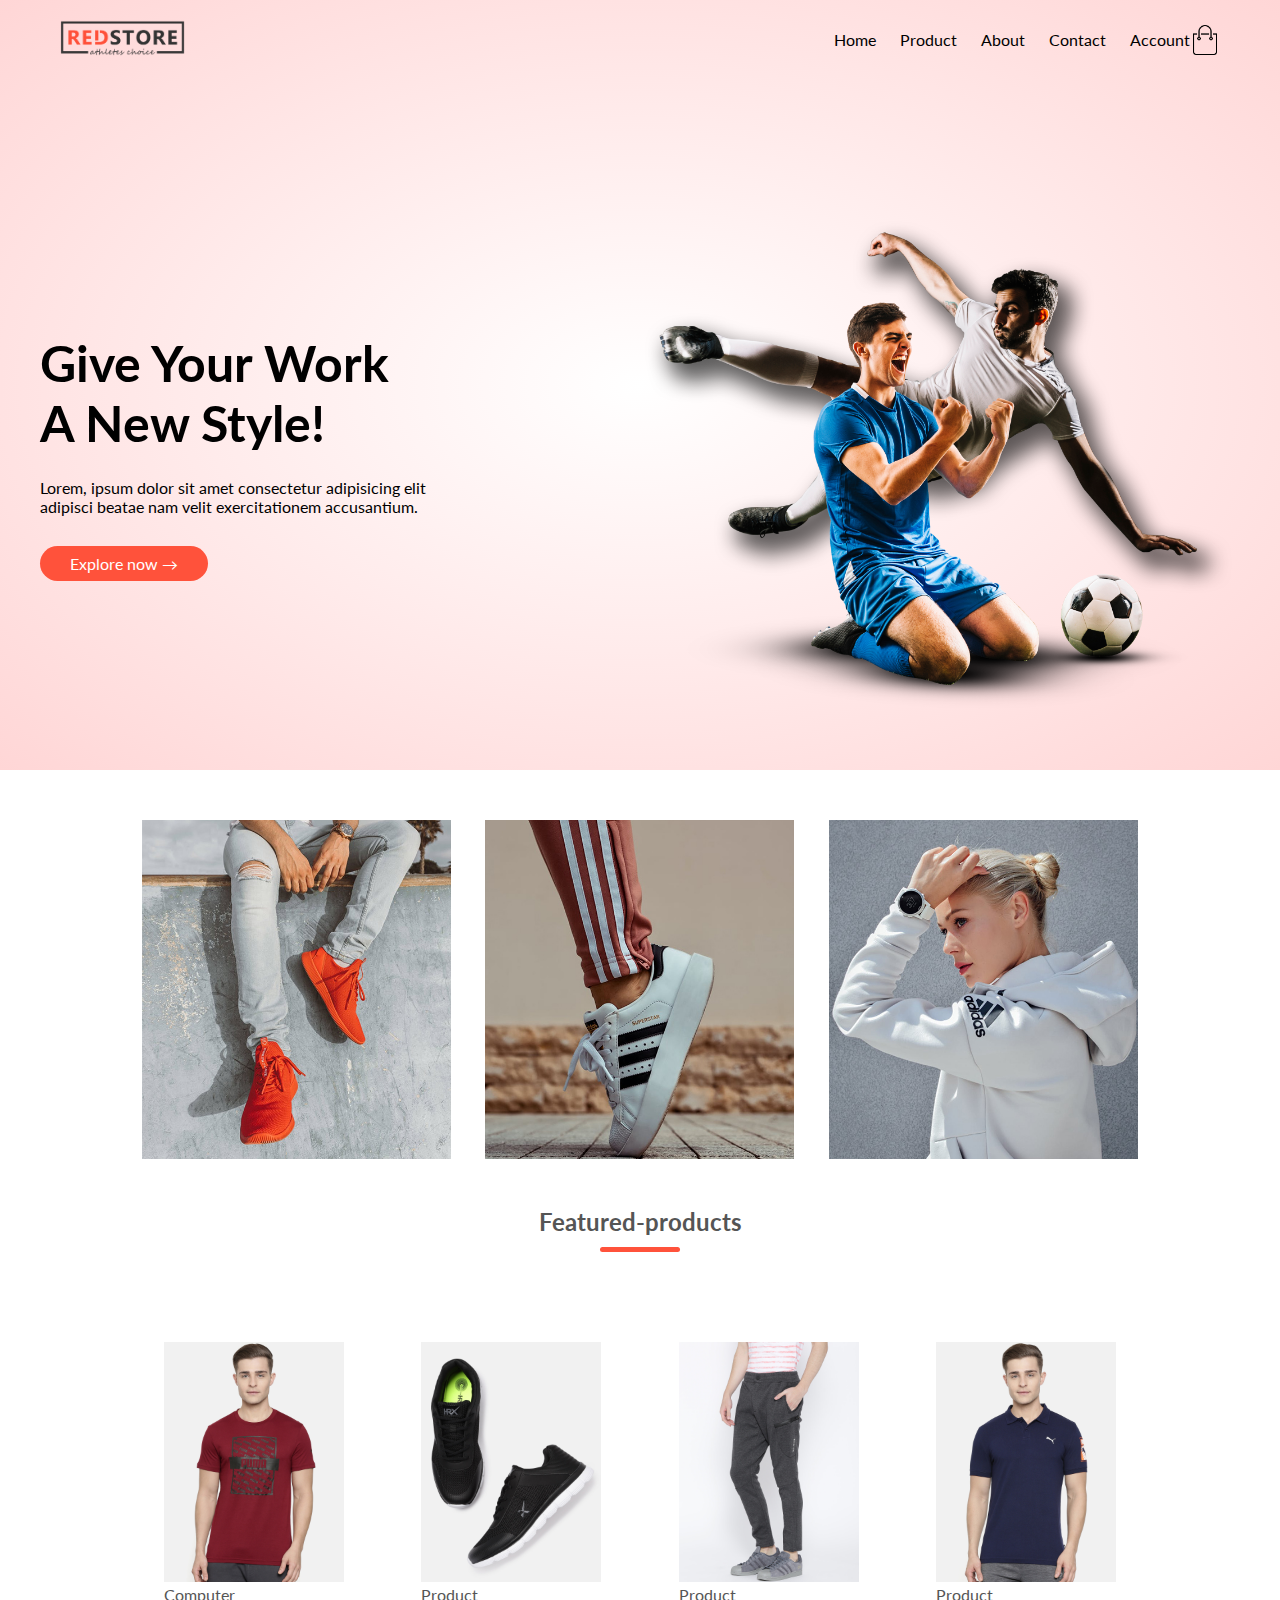
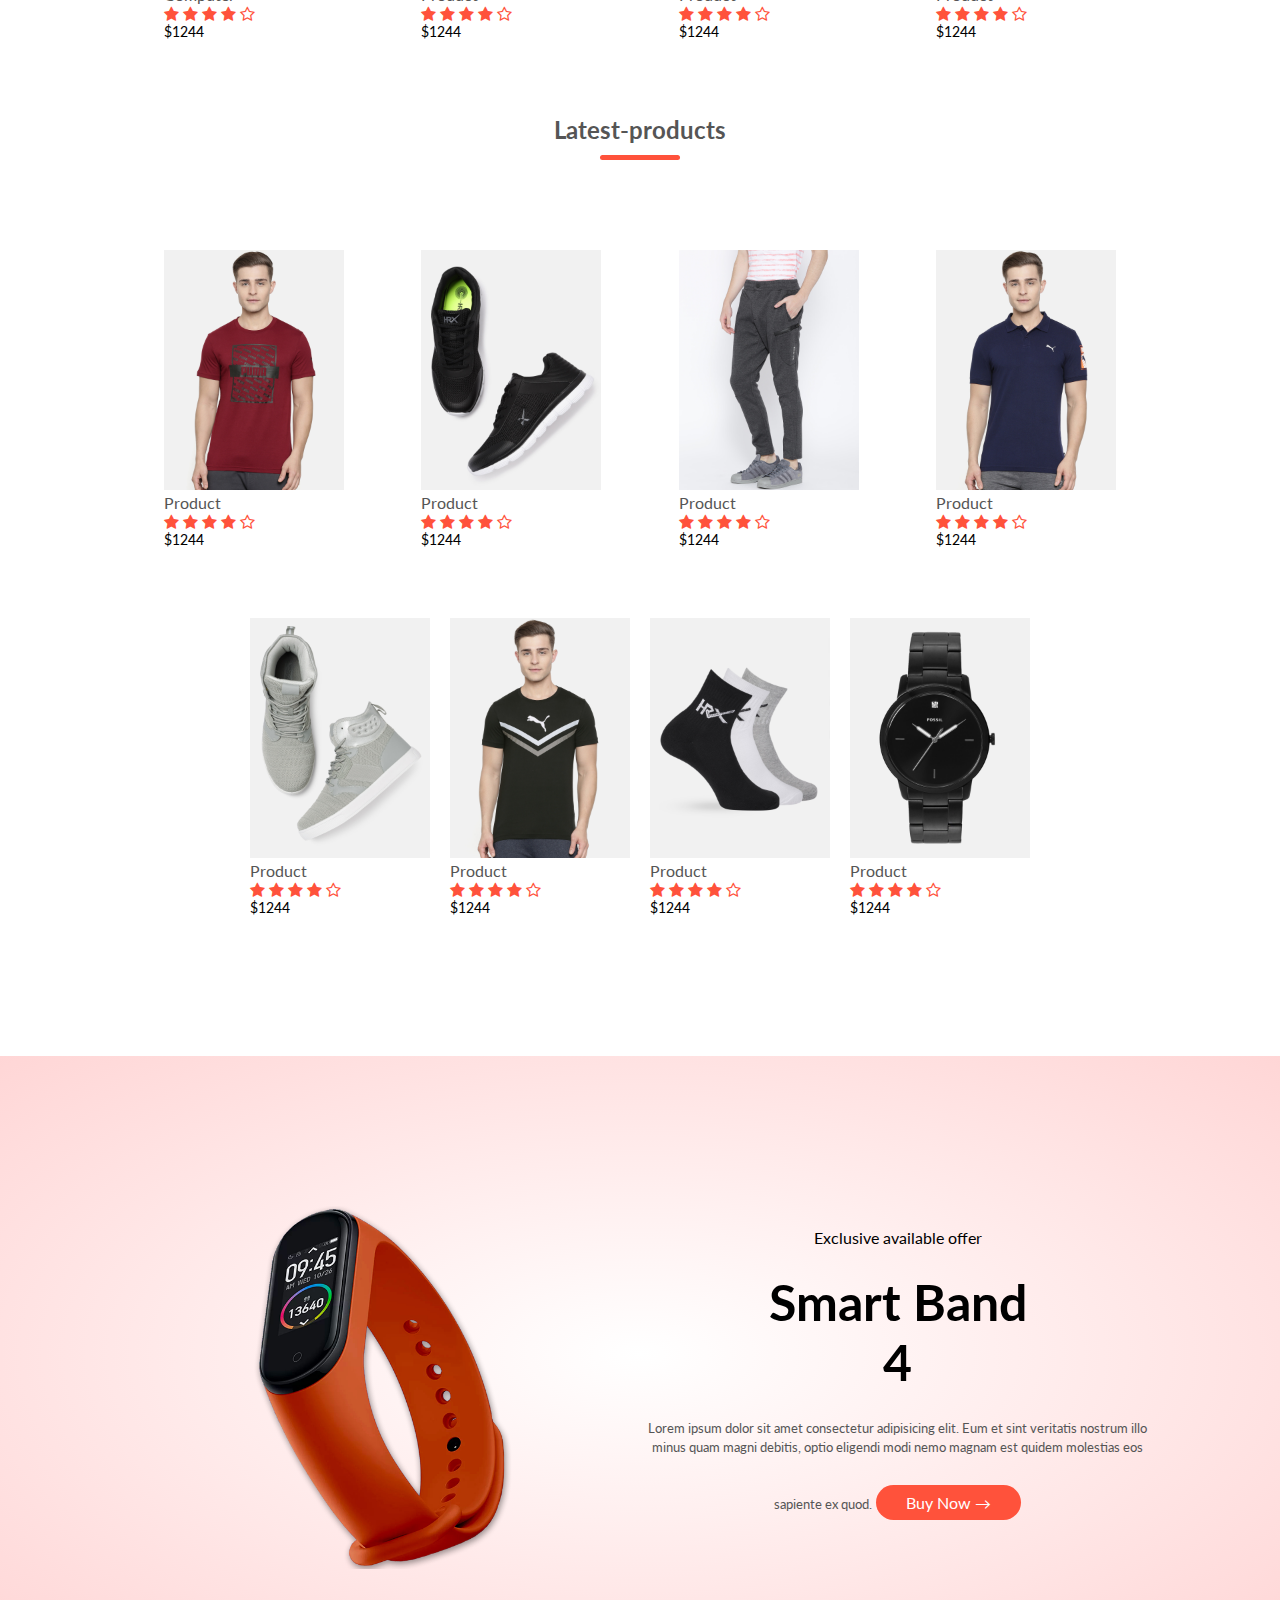
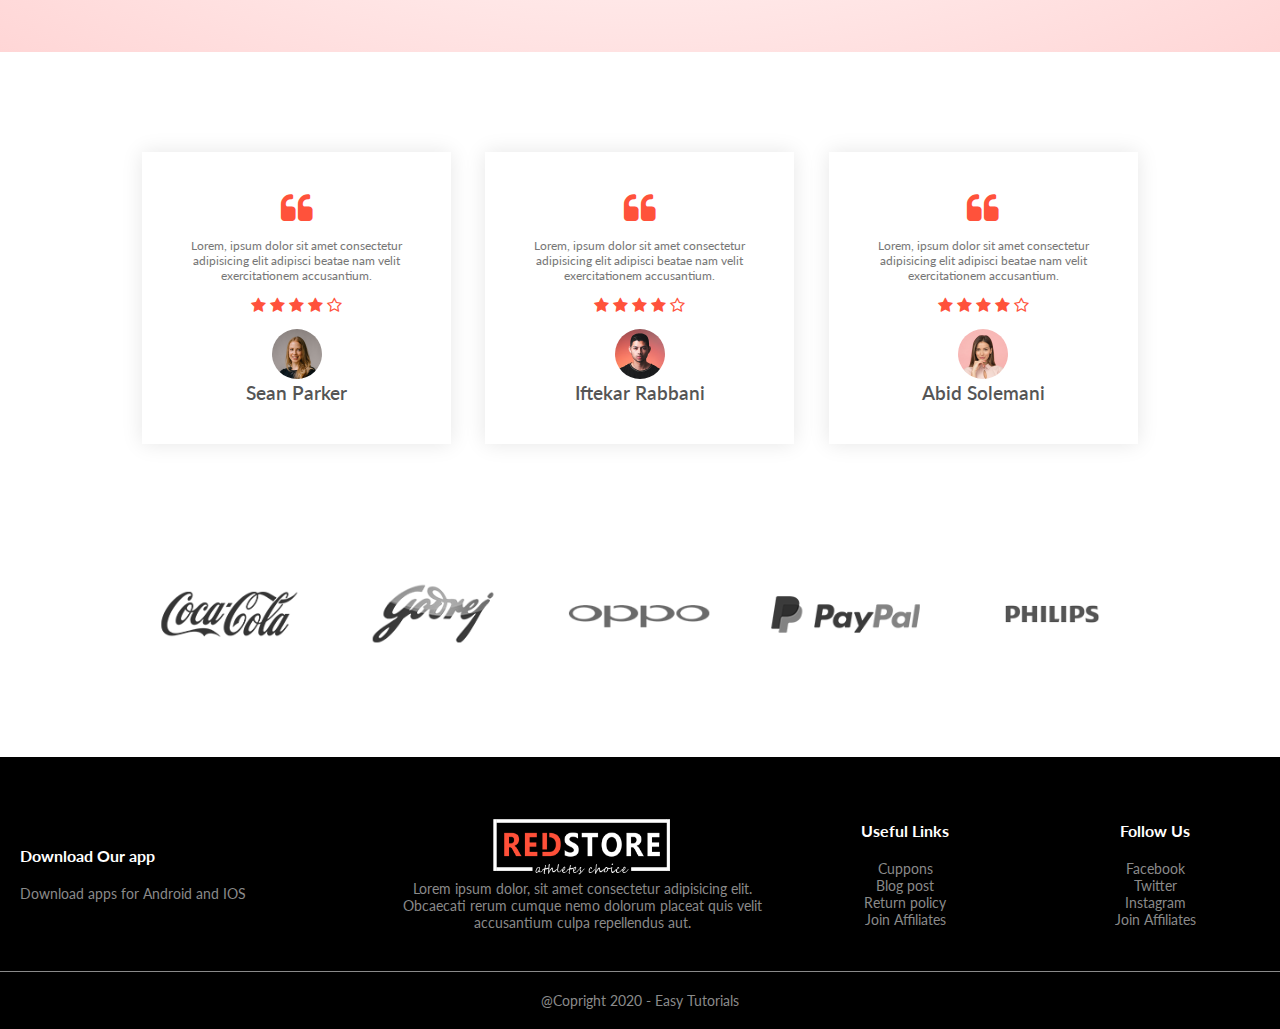
<file: E-store/index.html>
<!DOCTYPE html>
<html lang="en">
<head>
    <meta charset="UTF-8">
    <meta name="viewport" content="width-device-width, initial-scale=1.0">
    <title>RedStore | Ecommerce Website Design</title>
    <link rel="stylesheet" href="style.css">
    <link href="https://fonts.googleapis.com/css2?family=Lato:ital,wght@0,100;0,300;0,400;0,700;1,100;1,400;1,900&display=swap" rel="stylesheet">
    <link rel="stylesheet" href="https://stackpath.bootstrapcdn.com/font-awesome/4.7.0/css/font-awesome.min.css">

</head>
<body>
    <div class="header">
        <div class="containar">
        <div class="navbar">
            <div class="logo">
                <img src="images/logo.png" width="125px">
            </div>
            <nav>
                <ul id="menuItems">
                    <li><a href="index.html">Home</a></li>
                    <li><a href="products.html">Product</a></li>
                    <li><a href="product details.html">About</a></li>
                    <li><a href="cart.html">Contact</a></li>
                    <li><a href="account.html">Account</a></li>
                </ul>
            </nav>
            <img src="images/cart.png" width="30px" height="30px" alt="">
            <img src="images/menu.png" width="25px" height="25px" class="menu-icon" onclick="menutoggle()">
        </div>
        <div class="row">
            <div class="col-2">
                <h1>Give Your Work<br>A New Style!</h1>
                <p>Lorem, ipsum dolor sit amet consectetur adipisicing elit<br>adipisci beatae nam velit exercitationem accusantium.</p>
                <a href="" class="btn">Explore now &#8594;</a>
            </div>
            <div class="col-2">
                <img src="images/image1.png" alt="">
            </div>
        </div>
    </div>
</div>

   <!-----featured categories --------->
    <div class="categories">
        <div class="small-container">
            <div class="row">
                <div class="col-3">
                    <img src="images/category-1.jpg" alt="">
                </div>
                <div class="col-3">
                    <img src="images/category-2.jpg" alt="">
                </div>
                <div class="col-3">
                    <img src="images/category-3.jpg" alt="">
                </div>
            </div>
        </div>
        
    </div>

    <!-----featured products --------->
    <div class="small-container">
        <h2 class="title">Featured-products</h2>
        <div class="row">
            <div class="col-4">
                <img src="images/product-1.jpg" alt="">
                <h4>Computer</h4>
                <div class="rating">
                    <i class="fa fa-star" aria-hidden="true"></i>
                    <i class="fa fa-star" aria-hidden="true"></i>
                    <i class="fa fa-star" aria-hidden="true"></i>
                    <i class="fa fa-star" aria-hidden="true"></i>
                    <i class="fa fa-star-o" aria-hidden="true"></i>
                </div>
                <p>$1244</p>
            </div>
            <div class="col-4">
                <img src="images/product-2.jpg" alt="">
                <h4>Product</h4>
                <div class="rating">
                    <i class="fa fa-star" aria-hidden="true"></i>
                    <i class="fa fa-star" aria-hidden="true"></i>
                    <i class="fa fa-star" aria-hidden="true"></i>
                    <i class="fa fa-star" aria-hidden="true"></i>
                    <i class="fa fa-star-o" aria-hidden="true"></i>
                </div>
                <p>$1244</p>
            </div>
            <div class="col-4">
                <img src="images/product-3.jpg" alt="">
                <h4>Product</h4>
                <div class="rating">
                    <i class="fa fa-star" aria-hidden="true"></i>
                    <i class="fa fa-star" aria-hidden="true"></i>
                    <i class="fa fa-star" aria-hidden="true"></i>
                    <i class="fa fa-star" aria-hidden="true"></i>
                    <i class="fa fa-star-o" aria-hidden="true"></i>
                </div>
                <p>$1244</p>
            </div>
            <div class="col-4">
                <img src="images/product-4.jpg" alt="">
                <h4>Product</h4>
                <div class="rating">
                    <i class="fa fa-star" aria-hidden="true"></i>
                    <i class="fa fa-star" aria-hidden="true"></i>
                    <i class="fa fa-star" aria-hidden="true"></i>
                    <i class="fa fa-star" aria-hidden="true"></i>
                    <i class="fa fa-star-o" aria-hidden="true"></i>
                </div>
                <p>$1244</p>
            </div>
        </div>

        <h2 class="title">Latest-products</h2>
        <div class="row">
            <div class="col-4">
                <img src="images/product-1.jpg" alt="">
                <h4>Product</h4>
                <div class="rating">
                    <i class="fa fa-star" aria-hidden="true"></i>
                    <i class="fa fa-star" aria-hidden="true"></i>
                    <i class="fa fa-star" aria-hidden="true"></i>
                    <i class="fa fa-star" aria-hidden="true"></i>
                    <i class="fa fa-star-o" aria-hidden="true"></i>
                </div>
                <p>$1244</p>
            </div>
            <div class="col-4">
                <img src="images/product-2.jpg" alt="">
                <h4>Product</h4>
                <div class="rating">
                    <i class="fa fa-star" aria-hidden="true"></i>
                    <i class="fa fa-star" aria-hidden="true"></i>
                    <i class="fa fa-star" aria-hidden="true"></i>
                    <i class="fa fa-star" aria-hidden="true"></i>
                    <i class="fa fa-star-o" aria-hidden="true"></i>
                </div>
                <p>$1244</p>
            </div>
            <div class="col-4">
                <img src="images/product-3.jpg" alt="">
                <h4>Product</h4>
                <div class="rating">
                    <i class="fa fa-star" aria-hidden="true"></i>
                    <i class="fa fa-star" aria-hidden="true"></i>
                    <i class="fa fa-star" aria-hidden="true"></i>
                    <i class="fa fa-star" aria-hidden="true"></i>
                    <i class="fa fa-star-o" aria-hidden="true"></i>
                </div>
                <p>$1244</p>
            </div>
            <div class="col-4">
                <img src="images/product-4.jpg" alt="">
                <h4>Product</h4>
                <div class="rating">
                    <i class="fa fa-star" aria-hidden="true"></i>
                    <i class="fa fa-star" aria-hidden="true"></i>
                    <i class="fa fa-star" aria-hidden="true"></i>
                    <i class="fa fa-star" aria-hidden="true"></i>
                    <i class="fa fa-star-o" aria-hidden="true"></i>
                </div>
                <p>$1244</p>
            </div>
        <div class="row">
            <div class="col-4">
                <img src="images/product-5.jpg" alt="">
                <h4>Product</h4>
                <div class="rating">
                    <i class="fa fa-star" aria-hidden="true"></i>
                    <i class="fa fa-star" aria-hidden="true"></i>
                    <i class="fa fa-star" aria-hidden="true"></i>
                    <i class="fa fa-star" aria-hidden="true"></i>
                    <i class="fa fa-star-o" aria-hidden="true"></i>
                </div>
                <p>$1244</p>
            </div>
            <div class="col-4">
                <img src="images/product-6.jpg" alt="">
                <h4>Product</h4>
                <div class="rating">
                    <i class="fa fa-star" aria-hidden="true"></i>
                    <i class="fa fa-star" aria-hidden="true"></i>
                    <i class="fa fa-star" aria-hidden="true"></i>
                    <i class="fa fa-star" aria-hidden="true"></i>
                    <i class="fa fa-star-o" aria-hidden="true"></i>
                </div>
                <p>$1244</p>
            </div>
            <div class="col-4">
                <img src="images/product-7.jpg" alt="">
                <h4>Product</h4>
                <div class="rating">
                    <i class="fa fa-star" aria-hidden="true"></i>
                    <i class="fa fa-star" aria-hidden="true"></i>
                    <i class="fa fa-star" aria-hidden="true"></i>
                    <i class="fa fa-star" aria-hidden="true"></i>
                    <i class="fa fa-star-o" aria-hidden="true"></i>
                </div>
                <p>$1244</p>
            </div>
            <div class="col-4">
                <img src="images/product-8.jpg" alt="">
                <h4>Product</h4>
                <div class="rating">
                    <i class="fa fa-star" aria-hidden="true"></i>
                    <i class="fa fa-star" aria-hidden="true"></i>
                    <i class="fa fa-star" aria-hidden="true"></i>
                    <i class="fa fa-star" aria-hidden="true"></i>
                    <i class="fa fa-star-o" aria-hidden="true"></i>
                </div>
                <p>$1244</p>
            </div>
        </div>
        </div>
    </div>
        <!-----------0ffer ------->

        <div class="header">
        <div class="offer">
            <div class="small-container">
                <div class="row">
                    <div class="col-2">
                        <img src="images/exclusive.png" class="offer-img" alt="">
                    </div>
                    <div class="col-2">
                        <p>Exclusive available offer</p>
                        <h1>Smart Band <br>4</h1>
                        <small>Lorem ipsum dolor sit amet consectetur adipisicing elit. Eum et sint veritatis nostrum illo minus quam magni debitis, optio eligendi modi nemo magnam est quidem molestias eos sapiente ex quod.</small>
                        <a href="" class="btn">Buy Now &#8594;</a>
                    </div>

                </div>
            </div>
        </div>
    </div>
    </div>
    <!----------testimonial----------->
    <div class="testimonial">
        <div class="small-container">
            <div class="row">
                <div class="col-3">
                    <i class="fa fa-quote-left" aria-hidden="true"></i>
                    <p>Lorem, ipsum dolor sit amet consectetur adipisicing elit adipisci beatae nam velit exercitationem accusantium.</p>
                    <div class="rating">
                        <div>
                            <i class="fa fa-star" aria-hidden="true"></i>
                            <i class="fa fa-star" aria-hidden="true"></i>
                            <i class="fa fa-star" aria-hidden="true"></i>
                            <i class="fa fa-star" aria-hidden="true"></i>
                            <i class="fa fa-star-o" aria-hidden="true"></i>
                        </div>
                        <div>
                            <img src="images/user-1.png" alt="">
                        </div>
                        <h3>Sean Parker</h3>
                    </div>
                </div>
                <div class="col-3">
                    <i class="fa fa-quote-left" aria-hidden="true"></i>
                    <p>Lorem, ipsum dolor sit amet consectetur adipisicing elit adipisci beatae nam velit exercitationem accusantium.</p>
                    <div class="rating">
                        <div>
                            <i class="fa fa-star" aria-hidden="true"></i>
                            <i class="fa fa-star" aria-hidden="true"></i>
                            <i class="fa fa-star" aria-hidden="true"></i>
                            <i class="fa fa-star" aria-hidden="true"></i>
                            <i class="fa fa-star-o" aria-hidden="true"></i>
                        </div>
                        <div>
                            <img src="images/user-2.png" alt="">
                        </div>
                        <h3>Iftekar Rabbani</h3>
                    </div>
                </div>
                <div class="col-3">
                    <i class="fa fa-quote-left" aria-hidden="true"></i>
                    <p>Lorem, ipsum dolor sit amet consectetur adipisicing elit adipisci beatae nam velit exercitationem accusantium.</p>
                    <div class="rating">
                        <div>
                            <i class="fa fa-star" aria-hidden="true"></i>
                            <i class="fa fa-star" aria-hidden="true"></i>
                            <i class="fa fa-star" aria-hidden="true"></i>
                            <i class="fa fa-star" aria-hidden="true"></i>
                            <i class="fa fa-star-o" aria-hidden="true"></i>
                        </div>
                        <div>
                            <img src="images/user-3.png" alt="">
                        </div>
                        
                        <h3>Abid Solemani</h3>
                    </div>
                </div>
            </div>
        </div>
    </div>

</body>
</html>

    <!----------Brands----------->
<div class="brands">
    <div class="small-container">
        <div class="row">
            <div class="col-5">
                <img src="images/logo-coca-cola.png" alt="">
            </div>
            <div class="col-5">
                <img src="images/logo-godrej.png" alt="">
            </div>
            <div class="col-5">
                <img src="images/logo-oppo.png" alt="">
            </div>
            <div class="col-5">
                <img src="images/logo-paypal.png" alt="">
            </div>
            <div class="col-5">
                <img src="images/logo-philips.png" alt="">
            </div>
        </div>
    </div>
</div>


<!---------footer----------->
<div class="footer">
    <div class="container">
        <div class="row">
            <div class="footer-col-1">
                <h3>Download Our app</h3>
                <p>Download apps for Android and IOS</p>
            </div>
            <div class="footer-col-2">
                <img src="images/logo-white.png" alt="">
                <p>Lorem ipsum dolor, sit amet consectetur adipisicing elit. Obcaecati rerum cumque nemo dolorum placeat quis velit accusantium culpa repellendus aut.</p>
            </div>
        
        <div class="footer-col-3">
            <h3>Useful Links</h3>
            <ul>
                <li>Cuppons</li>
                <li>Blog post</li>
                <li>Return policy</li>
                <li>Join Affiliates</li>
            </ul>
        </div>
        <div class="footer-col-4">
            <h3>Follow Us</h3>
            <ul>
                <li>Facebook</li>
                <li>Twitter</li>
                <li>Instagram</li>
                <li>Join Affiliates</li>
            </ul>
        </div>
    </div>
    </div>
    <hr>
    <p class="copyright">@Copright 2020 - Easy Tutorials</p>
    </div>
</div>


<!-----------js toggle menu-------->

    <script>
        var menuItems = document.getElementById("menuItems");

        menuItems.style.maxHeight = "0px";

        function menutoggle(){
            if(menuItems.style.maxHeight == "0px")
            {
                menuItems.style.maxHeight = "200px";
            }
            else
            {
                menuItems.style.maxHeight = "0px";
            }

        }
    </script>
    
</body>
</html>
</file>
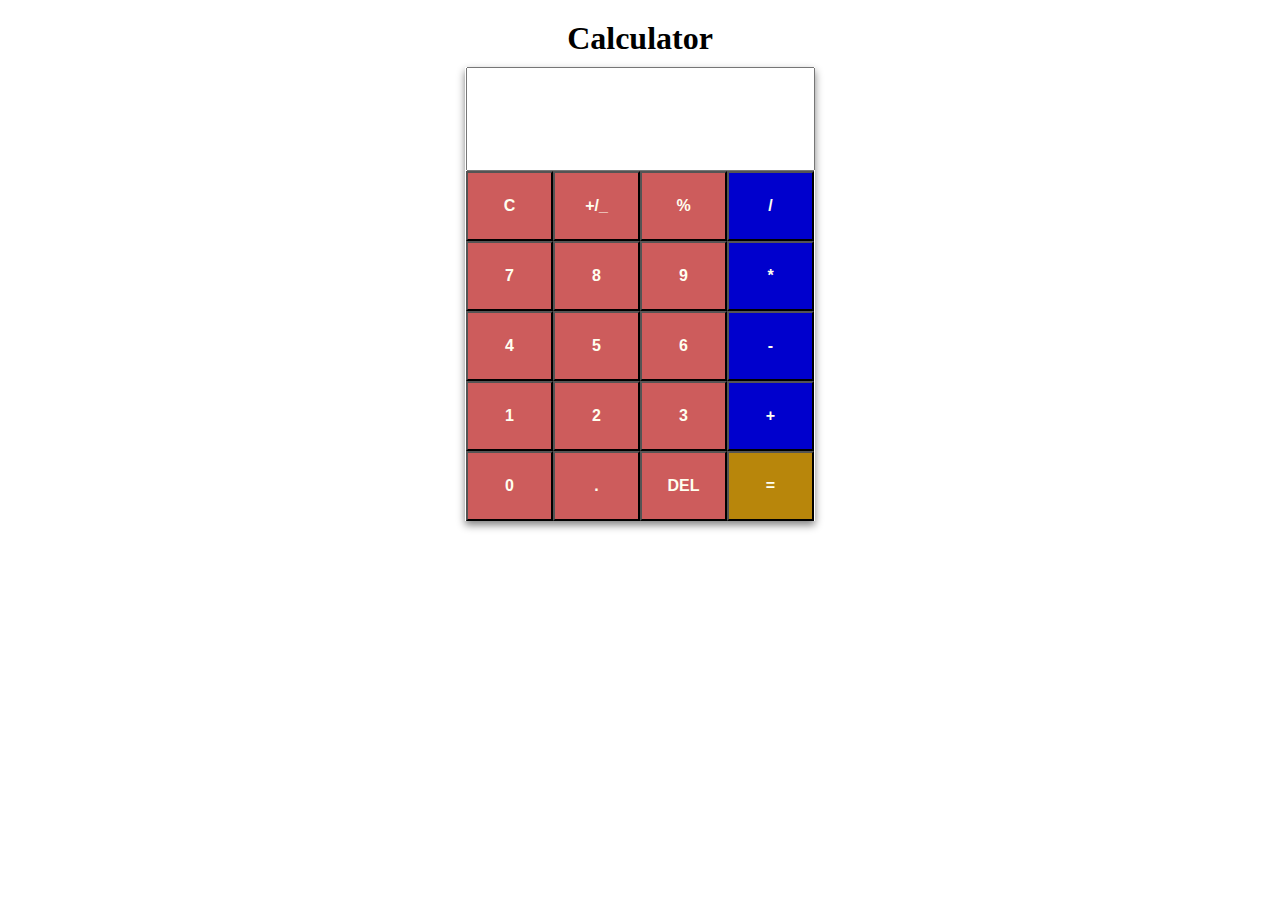
<file: calculator design/calculator.html>
<!DOCTYPE html>
<html lang="en">
<head>
    <meta charset="UTF-8">
    <meta name="viewport" content="width=device-width, initial-scale=1.0">
    <link rel="stylesheet" href="style.css">

</head>
<body>
    <h1>Calculator</h1>
    <div class="card">
        <div class="calc-head">
            <input type="text" id="result" maxlength="10">
        </div>
        <div class="calc-body">
            <div>
                <input type="button" class="btn" value="C">
                <input type="button" class="btn" value="+/_">
                <input type="button" class="btn" value="%">
                <input type="button" class="btn btn-style" value="/">
            </div>

            <div>
                <input type="button" class="btn" value="7">
                <input type="button" class="btn" value="8">
                <input type="button" class="btn" value="9">
                <input type="button" class="btn btn-style" value="*">
            </div>

            <div>
                <input type="button" class="btn" value="4">
                <input type="button" class="btn" value="5">
                <input type="button" class="btn" value="6">
                <input type="button" class="btn btn-style" value="-">
            </div>

            <div>
                <input type="button" class="btn" value="1">
                <input type="button" class="btn" value="2">
                <input type="button" class="btn" value="3">
                <input type="button" class="btn btn-style" value="+">
            </div>

            <div>
                <input type="button" class="btn" value="0">
                <input type="button" class="btn" value=".">
                <input type="button" class="btn" value="DEL">
                <input type="button" class="btn" style="background-color: darkgoldenrod;" value="=">
            </div>
            
        </div>
    </div>
</body>
</html>
</file>
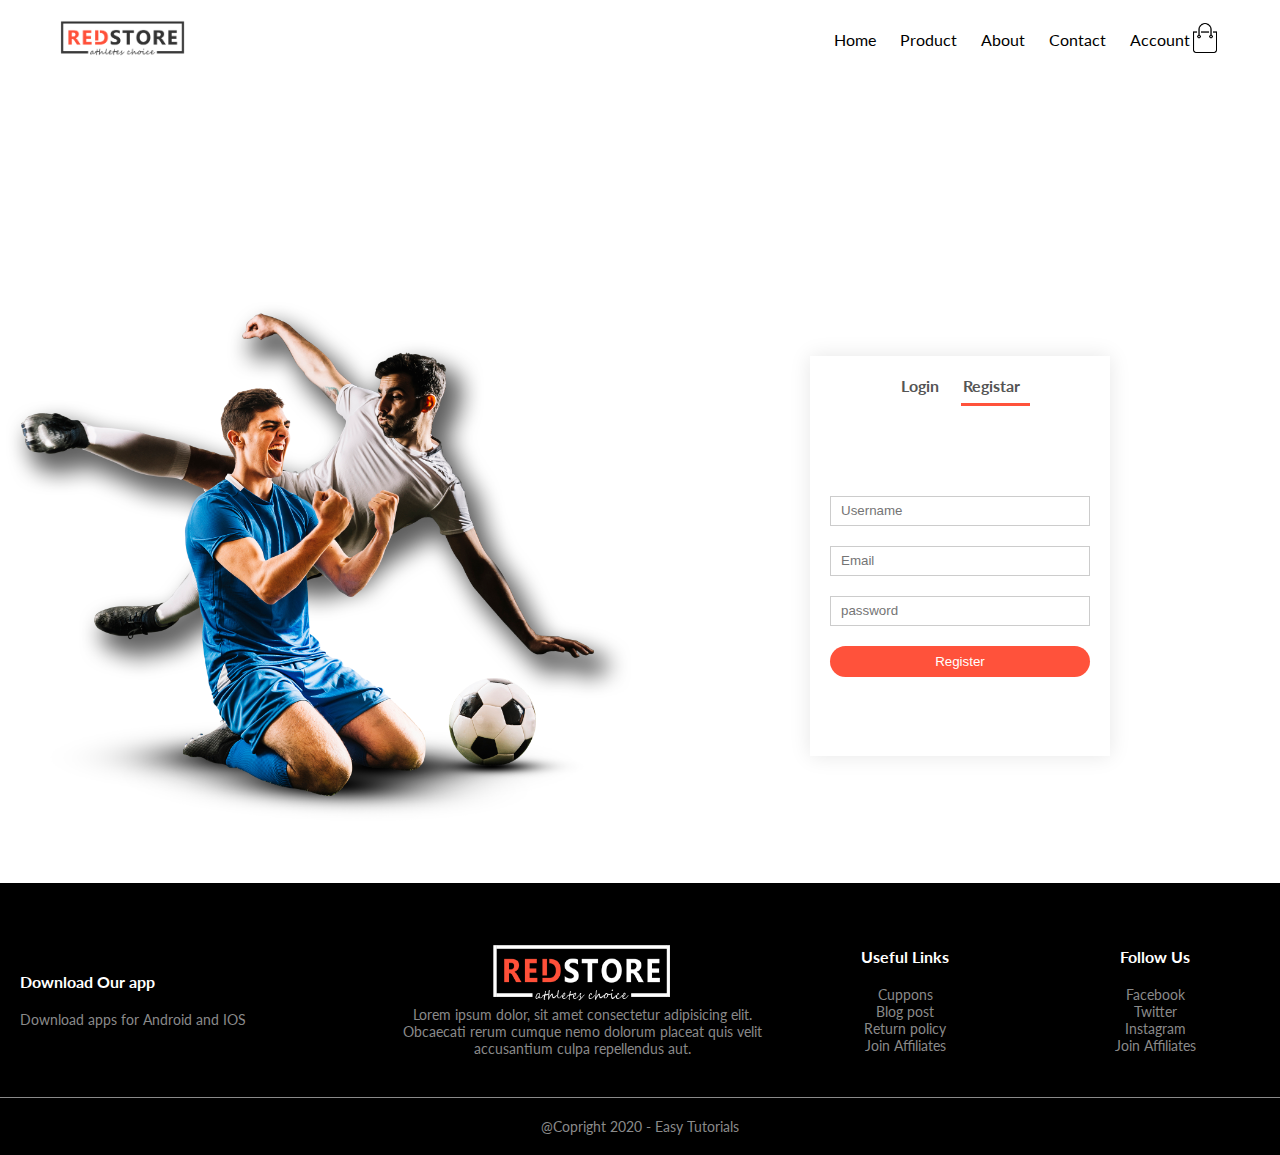
<file: E-store/account.html>
<!DOCTYPE html>
<html lang="en">
<head>
    <meta charset="UTF-8">
    <meta name="viewport" content="width-device-width, initial-scale=1.0">
    <title>Account - RedStore</title>
    <link rel="stylesheet" href="style.css">
    <link href="https://fonts.googleapis.com/css2?family=Lato:ital,wght@0,100;0,300;0,400;0,700;1,100;1,400;1,900&display=swap" rel="stylesheet">
    <link rel="stylesheet" href="https://stackpath.bootstrapcdn.com/font-awesome/4.7.0/css/font-awesome.min.css">

</head>
<body>
    <div class="containar">
        <div class="navbar">
            <div class="logo">
                <a href="index.html"><img src="images/logo.png" width="125px"></a>
            </div>
            <nav>
                <ul id="menuItems">
                    <li><a href="index.html">Home</a></li>
                    <li><a href="products.html">Product</a></li>
                    <li><a href="product details.html">About</a></li>
                    <li><a href="cart.html">Contact</a></li>
                    <li><a href="account.html">Account</a></li>
                </ul>
            </nav>
            <a href="cart.html"><img src="images/cart.png" width="30px" height="30px" alt=""></a>
            <img src="images/menu.png" width="25px" height="25px" class="menu-icon" onclick="menutoggle()">
        </div>
    </div>

    <!-----------account-page-------->

    <div class="account-pag">
        <div class="container">
            <div class="row">
                <div class="col-2">
                    <img src="images/image1.png" width="100%">
                </div>

                <div class="col-2">
                    <div class="form-container">
                        <div class="form-btn">
                            <span onclick="login()">Login</span>
                            <span onclick="register()">Registar</span>
                            <hr id="indicator">
                        </div>

                        <form id="loginForm">
                            <input type="text" placeholder="Username">
                            <input type="password" placeholder="password">
                            <button type="submit" class="btn">Login</button>
                            <a href="">Forgot password</a>
                        </form>

                        <form id="regForm">
                            <input type="text" placeholder="Username">
                            <input type="email" placeholder="Email">
                            <input type="password" placeholder="password">
                            <button type="submit" class="btn">Register</button>
                        </form>
                    </div>
                </div>
            </div>
        </div>
    </div>


<!---------footer----------->
<div class="footer">
    <div class="container">
        <div class="row">
            <div class="footer-col-1">
                <h3>Download Our app</h3>
                <p>Download apps for Android and IOS</p>
            </div>
            <div class="footer-col-2">
                <img src="images/logo-white.png" alt="">
                <p>Lorem ipsum dolor, sit amet consectetur adipisicing elit. Obcaecati rerum cumque nemo dolorum placeat quis velit accusantium culpa repellendus aut.</p>
            </div>
        
        <div class="footer-col-3">
            <h3>Useful Links</h3>
            <ul>
                <li>Cuppons</li>
                <li>Blog post</li>
                <li>Return policy</li>
                <li>Join Affiliates</li>
            </ul>
        </div>
        <div class="footer-col-4">
            <h3>Follow Us</h3>
            <ul>
                <li>Facebook</li>
                <li>Twitter</li>
                <li>Instagram</li>
                <li>Join Affiliates</li>
            </ul>
        </div>
    </div>
    </div>
    <hr>
    <p class="copyright">@Copright 2020 - Easy Tutorials</p>
    </div>
</div>

<!-----------js toggle menu-------->

    <script>
        var menuItems = document.getElementById("menuItems");

        menuItems.style.maxHeight = "0px";

        function menutoggle(){
            if(menuItems.style.maxHeight == "0px")
            {
                menuItems.style.maxHeight = "200px";
            }
            else
            {
                menuItems.style.maxHeight = "0px";
            }

        }
    </script>

    <!-----------js toggle form-------->

    <script>

        var loginForm = document.getElementById("loginForm");
        var regForm = document.getElementById("regForm");
        var indicator = document.getElementById("indicator");

            function register(){
                regForm.style.transform = "translateX(0px)";
                loginForm.style.transform = "translateX(0px)";
                indicator.style.transform = "translateX(70px)"; 
            }

            function login(){
                regForm.style.transform = "translateX(300px)";
                loginForm.style.transform = "translateX(300px)";
                indicator.style.transform = "translateX(0px)";
                
            }

    </script>
    
</body>
</html>
</file>
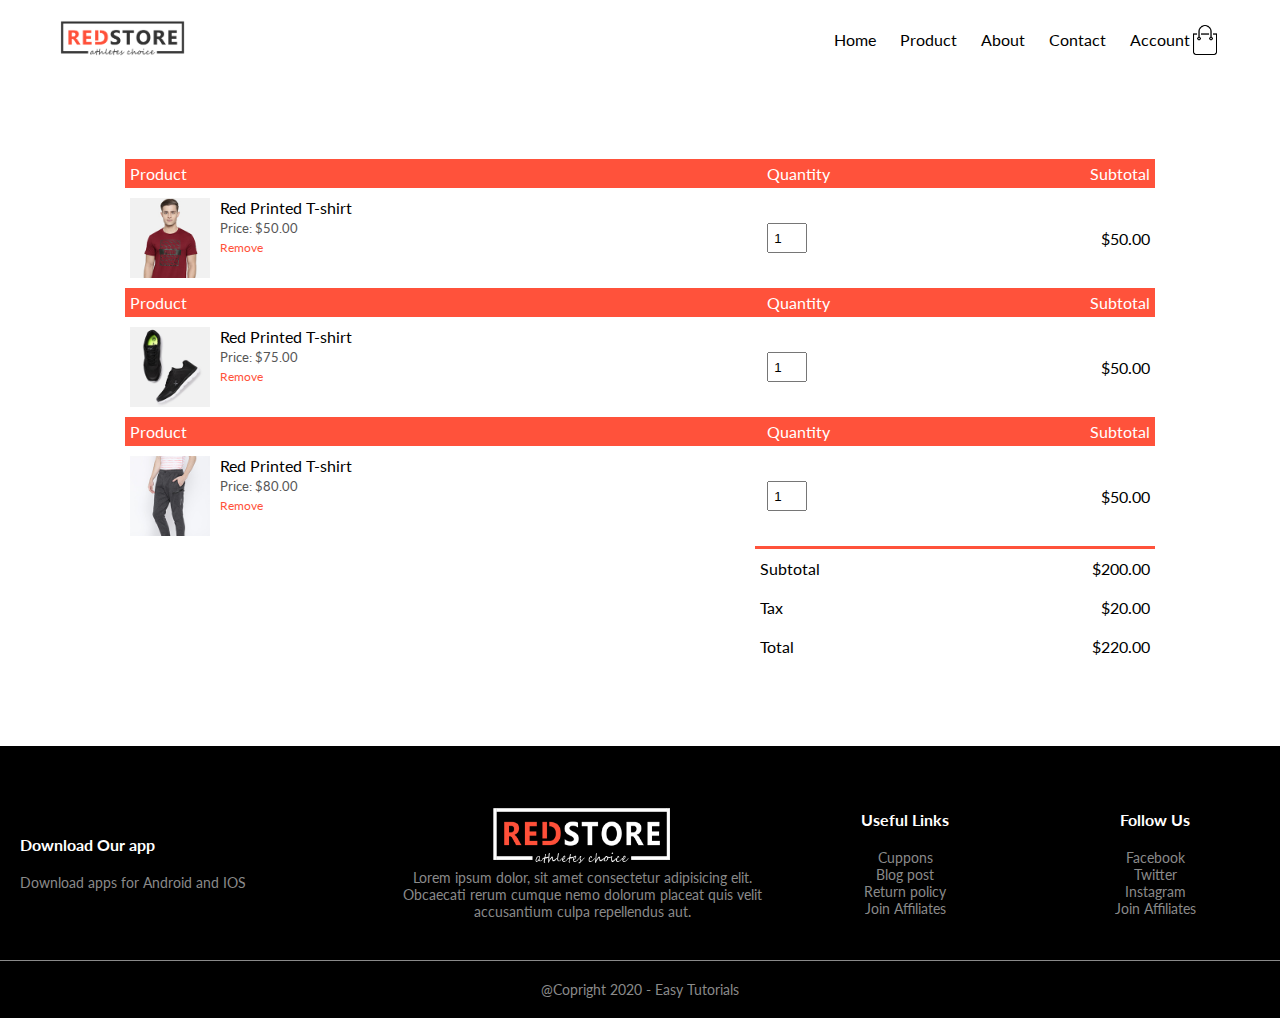
<file: E-store/cart.html>
<!DOCTYPE html>
<html lang="en">
<head>
    <meta charset="UTF-8">
    <meta name="viewport" content="width-device-width, initial-scale=1.0">
    <title>Card - RedStore</title>
    <link rel="stylesheet" href="style.css">
    <link href="https://fonts.googleapis.com/css2?family=Lato:ital,wght@0,100;0,300;0,400;0,700;1,100;1,400;1,900&display=swap" rel="stylesheet">
    <link rel="stylesheet" href="https://stackpath.bootstrapcdn.com/font-awesome/4.7.0/css/font-awesome.min.css">

</head>
<body>
    <div class="containar">
        <div class="navbar">
            <div class="logo">
                <img src="images/logo.png" width="125px">
            </div>
            <nav>
                <ul id="menuItems">
                    <li><a href="index.html">Home</a></li>
                    <li><a href="products.html">Product</a></li>
                    <li><a href="product details.html">About</a></li>
                    <li><a href="cart.html">Contact</a></li>
                    <li><a href="account.html">Account</a></li>
                </ul>
            </nav>
            <img src="images/cart.png" width="30px" height="30px" alt="">
            <img src="images/menu.png" width="25px" height="25px" class="menu-icon" onclick="menutoggle()">
        </div>
    </div>

   <!--------cart items details-------->

   <div class="small-container cart-page">

    <table>
        <tr>
            <th>Product</th>
            <th>Quantity</th>
            <th>Subtotal</th>
        </tr>
        <tr>
            <td>
                <div class="cart-info">
                    <img src="images/buy-1.jpg">
                    <div>
                        <p>Red Printed T-shirt</p>
                        <small>Price: $50.00</small>
                        <br>
                        <a href="">Remove</a>
                    </div>
                </div>
            </td>
            <td><input type="number" value="1"></td>
            <td>$50.00</td>
        </tr>
        <tr>
            <th>Product</th>
            <th>Quantity</th>
            <th>Subtotal</th>
        </tr>
        <tr>
            <td>
                <div class="cart-info">
                    <img src="images/buy-2.jpg">
                    <div>
                        <p>Red Printed T-shirt</p>
                        <small>Price: $75.00</small>
                        <br>
                        <a href="">Remove</a>
                    </div>
                </div>
            </td>
            <td><input type="number" value="1"></td>
            <td>$50.00</td>
        </tr>
        <tr>
            <th>Product</th>
            <th>Quantity</th>
            <th>Subtotal</th>
        </tr>
        <tr>
            <td>
                <div class="cart-info">
                    <img src="images/buy-3.jpg">
                    <div>
                        <p>Red Printed T-shirt</p>
                        <small>Price: $80.00</small>
                        <br>
                        <a href="">Remove</a>
                    </div>
                </div>
            </td>
            <td><input type="number" value="1"></td>
            <td>$50.00</td>
        </tr>
    </table>

    <div class="total-price">

        <table>
            <tr>
                <td>Subtotal</td>
                <td>$200.00</td>
            </tr>
            <tr>
                <td>Tax</td>
                <td>$20.00</td>
            </tr>
            <tr>
                <td>Total</td>
                <td>$220.00</td>
            </tr>
        </table>
    </div>



   </div>

<!---------footer----------->
<div class="footer">
    <div class="container">
        <div class="row">
            <div class="footer-col-1">
                <h3>Download Our app</h3>
                <p>Download apps for Android and IOS</p>
            </div>
            <div class="footer-col-2">
                <img src="images/logo-white.png" alt="">
                <p>Lorem ipsum dolor, sit amet consectetur adipisicing elit. Obcaecati rerum cumque nemo dolorum placeat quis velit accusantium culpa repellendus aut.</p>
            </div>
        
        <div class="footer-col-3">
            <h3>Useful Links</h3>
            <ul>
                <li>Cuppons</li>
                <li>Blog post</li>
                <li>Return policy</li>
                <li>Join Affiliates</li>
            </ul>
        </div>
        <div class="footer-col-4">
            <h3>Follow Us</h3>
            <ul>
                <li>Facebook</li>
                <li>Twitter</li>
                <li>Instagram</li>
                <li>Join Affiliates</li>
            </ul>
        </div>
    </div>
    </div>
    <hr>
    <p class="copyright">@Copright 2020 - Easy Tutorials</p>
    </div>
</div>

<!-----------js toggle menu-------->

    <script>
        var menuItems = document.getElementById("menuItems");

        menuItems.style.maxHeight = "0px";

        function menutoggle(){
            if(menuItems.style.maxHeight == "0px")
            {
                menuItems.style.maxHeight = "200px";
            }
            else
            {
                menuItems.style.maxHeight = "0px";
            }

        }
    </script>
    
</body>
</html>
</file>
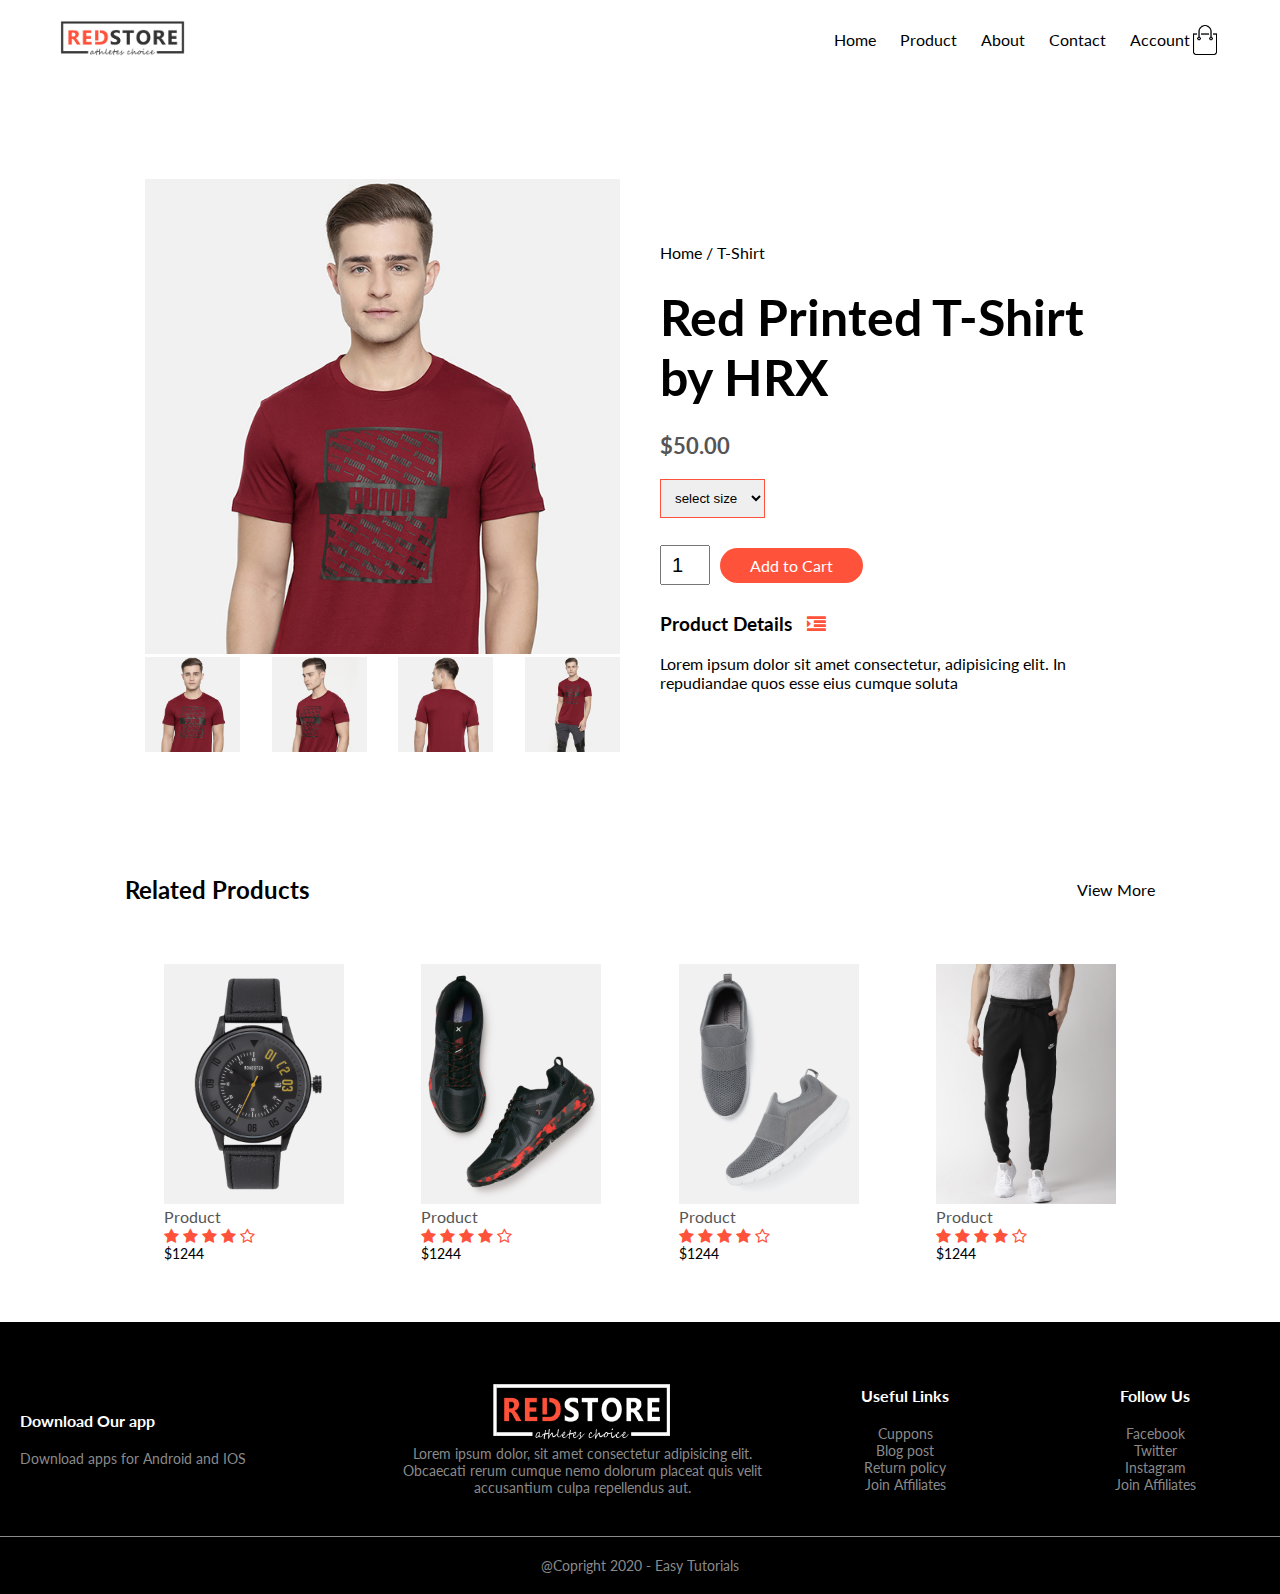
<file: E-store/product details.html>
<!DOCTYPE html>
<html lang="en">
<head>
    <meta charset="UTF-8">
    <meta name="viewport" content="width-device-width, initial-scale=1.0">
    <title>All products - RedStore</title>
    <link rel="stylesheet" href="style.css">
    <link href="https://fonts.googleapis.com/css2?family=Lato:ital,wght@0,100;0,300;0,400;0,700;1,100;1,400;1,900&display=swap" rel="stylesheet">
    <link rel="stylesheet" href="https://stackpath.bootstrapcdn.com/font-awesome/4.7.0/css/font-awesome.min.css">

</head>
<body>
    <div class="containar">
        <div class="navbar">
            <div class="logo">
                <img src="images/logo.png" width="125px">
            </div>
            <nav>
                <ul id="menuItems">
                    <li><a href="index.html">Home</a></li>
                    <li><a href="products.html">Product</a></li>
                    <li><a href="product details.html">About</a></li>
                    <li><a href="cart.html">Contact</a></li>
                    <li><a href="account.html">Account</a></li>
                </ul>
            </nav>
            <img src="images/cart.png" width="30px" height="30px" alt="">
            <img src="images/menu.png" width="25px" height="25px" class="menu-icon" onclick="menutoggle()">
        </div>
    </div>

    <!------single product details------->

    <div class="small-container single-product">
        <div class="row">
            <div class="col-2">
                <img src="images/gallery-1.jpg" width="100%" id="productimg" alt="">
                <div class="small-img-row">
                    <div class="small-img-col">
                        <img src="images/gallery-1.jpg" width="100%" class="small-img" alt="">
                    </div>
                    <div class="small-img-col">
                        <img src="images/gallery-2.jpg" width="100%" class="small-img"  alt="">
                    </div>
                    <div class="small-img-col">
                        <img src="images/gallery-3.jpg" width="100%" class="small-img"  alt="">
                    </div>
                    <div class="small-img-col">
                        <img src="images/gallery-4.jpg" width="100%" class="small-img"  alt="">
                    </div>
                </div>
            </div>
            <div class="col-2">
                <p>Home / T-Shirt</p>
                <h1>Red Printed T-Shirt by HRX</h1>
                <h4>$50.00</h4>
                <select name="" id="">
                    <option value="">select size</option>
                    <option value="">XXL</option>
                    <option value="">XL</option>
                    <option value="">Large</option>
                    <option value="">Medium</option>
                    <option value="">Small</option>
                </select>
                <input type="number" value="1"><a href="" class="btn">Add to Cart</a>
                <h3>Product Details <i class="fa fa-indent"></i></h3>
                <br>
                <p>Lorem ipsum dolor sit amet consectetur, adipisicing elit. In repudiandae quos esse eius cumque soluta </p>
            </div>
        </div>
    </div>

    <!-------title---------->
    <div class="small-container">
        <div class="row row-2">
            <h2>Related Products</h2>
            <p>View More</p>
        </div>
        </row-2>
    </div>

    <!---------products-------->
    <div class="small-container">
          <div class="row">
            <div class="col-4">
                <img src="images/product-9.jpg" alt="">
                <h4>Product</h4>
                <div class="rating">
                    <i class="fa fa-star" aria-hidden="true"></i>
                    <i class="fa fa-star" aria-hidden="true"></i>
                    <i class="fa fa-star" aria-hidden="true"></i>
                    <i class="fa fa-star" aria-hidden="true"></i>
                    <i class="fa fa-star-o" aria-hidden="true"></i>
                </div>
                <p>$1244</p>
            </div>
            <div class="col-4">
                <img src="images/product-10.jpg" alt="">
                <h4>Product</h4>
                <div class="rating">
                    <i class="fa fa-star" aria-hidden="true"></i>
                    <i class="fa fa-star" aria-hidden="true"></i>
                    <i class="fa fa-star" aria-hidden="true"></i>
                    <i class="fa fa-star" aria-hidden="true"></i>
                    <i class="fa fa-star-o" aria-hidden="true"></i>
                </div>
                <p>$1244</p>
            </div>
            <div class="col-4">
                <img src="images/product-11.jpg" alt="">
                <h4>Product</h4>
                <div class="rating">
                    <i class="fa fa-star" aria-hidden="true"></i>
                    <i class="fa fa-star" aria-hidden="true"></i>
                    <i class="fa fa-star" aria-hidden="true"></i>
                    <i class="fa fa-star" aria-hidden="true"></i>
                    <i class="fa fa-star-o" aria-hidden="true"></i>
                </div>
                <p>$1244</p>
            </div>
            <div class="col-4">
                <img src="images/product-12.jpg" alt="">
                <h4>Product</h4>
                <div class="rating">
                    <i class="fa fa-star" aria-hidden="true"></i>
                    <i class="fa fa-star" aria-hidden="true"></i>
                    <i class="fa fa-star" aria-hidden="true"></i>
                    <i class="fa fa-star" aria-hidden="true"></i>
                    <i class="fa fa-star-o" aria-hidden="true"></i>
                </div>
                <p>$1244</p>
            </div>
       
       </div>
    
    </div>

<!---------footer----------->
<div class="footer">
    <div class="container">
        <div class="row">
            <div class="footer-col-1">
                <h3>Download Our app</h3>
                <p>Download apps for Android and IOS</p>
            </div>
            <div class="footer-col-2">
                <img src="images/logo-white.png" alt="">
                <p>Lorem ipsum dolor, sit amet consectetur adipisicing elit. Obcaecati rerum cumque nemo dolorum placeat quis velit accusantium culpa repellendus aut.</p>
            </div>
        
        <div class="footer-col-3">
            <h3>Useful Links</h3>
            <ul>
                <li>Cuppons</li>
                <li>Blog post</li>
                <li>Return policy</li>
                <li>Join Affiliates</li>
            </ul>
        </div>
        <div class="footer-col-4">
            <h3>Follow Us</h3>
            <ul>
                <li>Facebook</li>
                <li>Twitter</li>
                <li>Instagram</li>
                <li>Join Affiliates</li>
            </ul>
        </div>
    </div>
    </div>
    <hr>
    <p class="copyright">@Copright 2020 - Easy Tutorials</p>
    </div>
</div>

<!-----------js toggle menu-------->

    <script>
        var menuItems = document.getElementById("menuItems");

        menuItems.style.maxHeight = "0px";

        function menutoggle(){
            if(menuItems.style.maxHeight == "0px")
            {
                menuItems.style.maxHeight = "200px";
            }
            else
            {
                menuItems.style.maxHeight = "0px";
            }

        }
    </script>

    <!-------js for product gallery--------->
    <script>
        var productimg = document.getElementById("productimg");
        var smallimg = document.getElementsByClassName("small-img");

        smallimg[0].onclick = function(){
            productimg.src = smallimg[0].src;
        }
        smallimg[1].onclick = function(){
            productimg.src = smallimg[1].src;
        }
        smallimg[2].onclick = function(){
            productimg.src = smallimg[2].src;
        }
        smallimg[3].onclick = function(){
            productimg.src = smallimg[3].src;
        }

    </script>
    
</body>
</html>
</file>
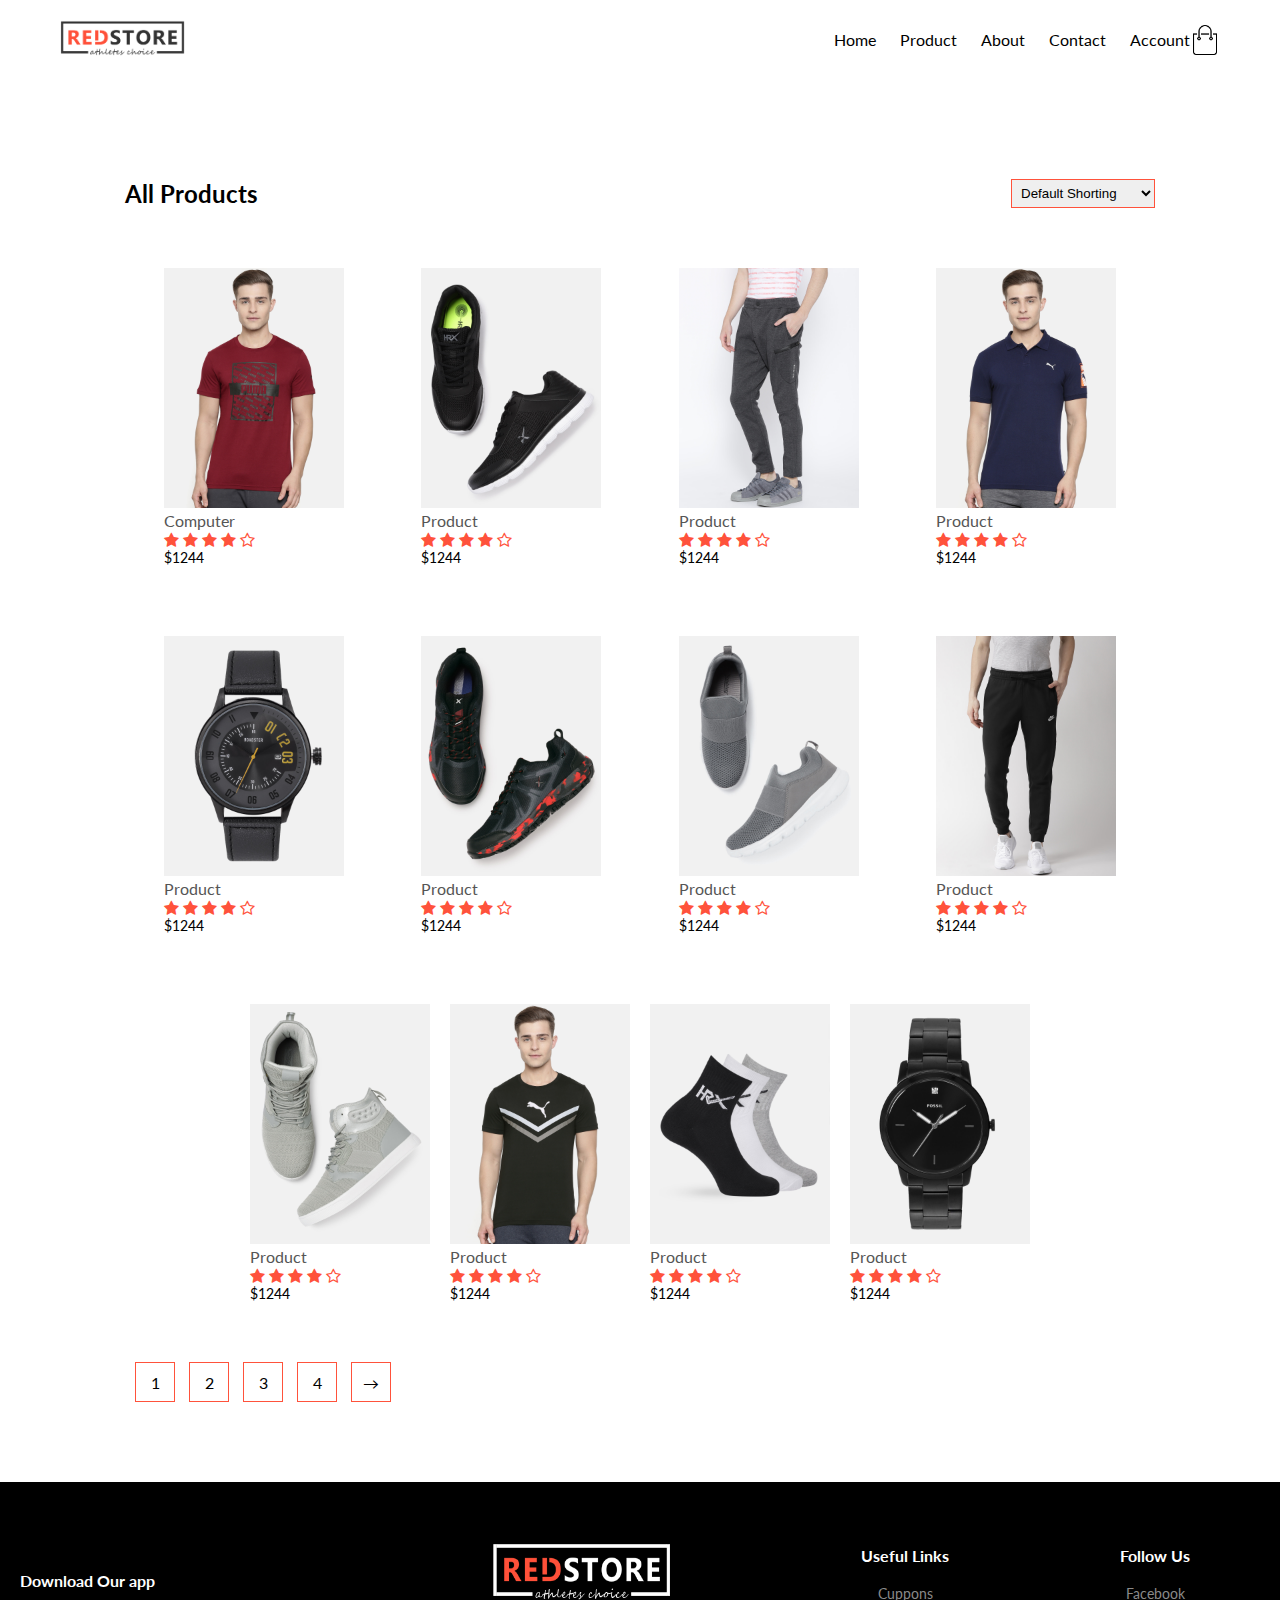
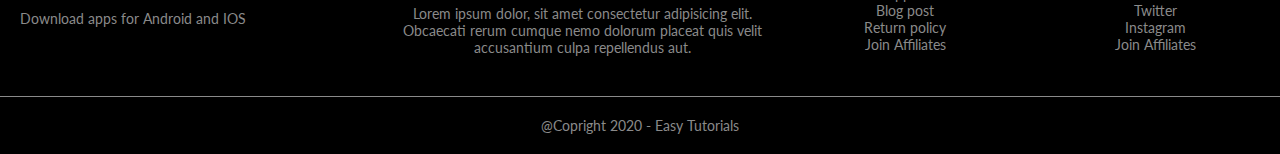
<file: E-store/products.html>
<!DOCTYPE html>
<html lang="en">
<head>
    <meta charset="UTF-8">
    <meta name="viewport" content="width-device-width, initial-scale=1.0">
    <title>All products - RedStore</title>
    <link rel="stylesheet" href="style.css">
    <link href="https://fonts.googleapis.com/css2?family=Lato:ital,wght@0,100;0,300;0,400;0,700;1,100;1,400;1,900&display=swap" rel="stylesheet">
    <link rel="stylesheet" href="https://stackpath.bootstrapcdn.com/font-awesome/4.7.0/css/font-awesome.min.css">

</head>
<body>
    <div class="containar">
        <div class="navbar">
            <div class="logo">
                <img src="images/logo.png" width="125px">
            </div>
            <nav>
                <ul id="menuItems">
                    <li><a href="index.html">Home</a></li>
                    <li><a href="products.html">Product</a></li>
                    <li><a href="product details.html">About</a></li>
                    <li><a href="cart.html">Contact</a></li>
                    <li><a href="account.html">Account</a></li>
                </ul>
            </nav>
            <img src="images/cart.png" width="30px" height="30px" alt="">
            <img src="images/menu.png" width="25px" height="25px" class="menu-icon" onclick="menutoggle()">
        </div>
    </div>

    <div class="small-container">

        <div class="row row-2">
            <h2>All Products</h2>
            <select name="" id="">
                <option value="">Default Shorting</option>
                <option value="">Short by price</option>
                <option value="">Short by popularity</option>
                <option value="">Short by rating</option>
                <option value="">Short by sale</option>
            </select>
        </div>

        <div class="row">
            <div class="col-4">
                <img src="images/product-1.jpg" alt="">
                <h4>Computer</h4>
                <div class="rating">
                    <i class="fa fa-star" aria-hidden="true"></i>
                    <i class="fa fa-star" aria-hidden="true"></i>
                    <i class="fa fa-star" aria-hidden="true"></i>
                    <i class="fa fa-star" aria-hidden="true"></i>
                    <i class="fa fa-star-o" aria-hidden="true"></i>
                </div>
                <p>$1244</p>
            </div>
            <div class="col-4">
                <img src="images/product-2.jpg" alt="">
                <h4>Product</h4>
                <div class="rating">
                    <i class="fa fa-star" aria-hidden="true"></i>
                    <i class="fa fa-star" aria-hidden="true"></i>
                    <i class="fa fa-star" aria-hidden="true"></i>
                    <i class="fa fa-star" aria-hidden="true"></i>
                    <i class="fa fa-star-o" aria-hidden="true"></i>
                </div>
                <p>$1244</p>
            </div>
            <div class="col-4">
                <img src="images/product-3.jpg" alt="">
                <h4>Product</h4>
                <div class="rating">
                    <i class="fa fa-star" aria-hidden="true"></i>
                    <i class="fa fa-star" aria-hidden="true"></i>
                    <i class="fa fa-star" aria-hidden="true"></i>
                    <i class="fa fa-star" aria-hidden="true"></i>
                    <i class="fa fa-star-o" aria-hidden="true"></i>
                </div>
                <p>$1244</p>
            </div>
            <div class="col-4">
                <img src="images/product-4.jpg" alt="">
                <h4>Product</h4>
                <div class="rating">
                    <i class="fa fa-star" aria-hidden="true"></i>
                    <i class="fa fa-star" aria-hidden="true"></i>
                    <i class="fa fa-star" aria-hidden="true"></i>
                    <i class="fa fa-star" aria-hidden="true"></i>
                    <i class="fa fa-star-o" aria-hidden="true"></i>
                </div>
                <p>$1244</p>
            </div>
        </div>
        <div class="row">
            <div class="col-4">
                <img src="images/product-9.jpg" alt="">
                <h4>Product</h4>
                <div class="rating">
                    <i class="fa fa-star" aria-hidden="true"></i>
                    <i class="fa fa-star" aria-hidden="true"></i>
                    <i class="fa fa-star" aria-hidden="true"></i>
                    <i class="fa fa-star" aria-hidden="true"></i>
                    <i class="fa fa-star-o" aria-hidden="true"></i>
                </div>
                <p>$1244</p>
            </div>
            <div class="col-4">
                <img src="images/product-10.jpg" alt="">
                <h4>Product</h4>
                <div class="rating">
                    <i class="fa fa-star" aria-hidden="true"></i>
                    <i class="fa fa-star" aria-hidden="true"></i>
                    <i class="fa fa-star" aria-hidden="true"></i>
                    <i class="fa fa-star" aria-hidden="true"></i>
                    <i class="fa fa-star-o" aria-hidden="true"></i>
                </div>
                <p>$1244</p>
            </div>
            <div class="col-4">
                <img src="images/product-11.jpg" alt="">
                <h4>Product</h4>
                <div class="rating">
                    <i class="fa fa-star" aria-hidden="true"></i>
                    <i class="fa fa-star" aria-hidden="true"></i>
                    <i class="fa fa-star" aria-hidden="true"></i>
                    <i class="fa fa-star" aria-hidden="true"></i>
                    <i class="fa fa-star-o" aria-hidden="true"></i>
                </div>
                <p>$1244</p>
            </div>
            <div class="col-4">
                <img src="images/product-12.jpg" alt="">
                <h4>Product</h4>
                <div class="rating">
                    <i class="fa fa-star" aria-hidden="true"></i>
                    <i class="fa fa-star" aria-hidden="true"></i>
                    <i class="fa fa-star" aria-hidden="true"></i>
                    <i class="fa fa-star" aria-hidden="true"></i>
                    <i class="fa fa-star-o" aria-hidden="true"></i>
                </div>
                <p>$1244</p>
            </div>
        <div class="row">
            <div class="col-4">
                <img src="images/product-5.jpg" alt="">
                <h4>Product</h4>
                <div class="rating">
                    <i class="fa fa-star" aria-hidden="true"></i>
                    <i class="fa fa-star" aria-hidden="true"></i>
                    <i class="fa fa-star" aria-hidden="true"></i>
                    <i class="fa fa-star" aria-hidden="true"></i>
                    <i class="fa fa-star-o" aria-hidden="true"></i>
                </div>
                <p>$1244</p>
            </div>
            <div class="col-4">
                <img src="images/product-6.jpg" alt="">
                <h4>Product</h4>
                <div class="rating">
                    <i class="fa fa-star" aria-hidden="true"></i>
                    <i class="fa fa-star" aria-hidden="true"></i>
                    <i class="fa fa-star" aria-hidden="true"></i>
                    <i class="fa fa-star" aria-hidden="true"></i>
                    <i class="fa fa-star-o" aria-hidden="true"></i>
                </div>
                <p>$1244</p>
            </div>
            <div class="col-4">
                <img src="images/product-7.jpg" alt="">
                <h4>Product</h4>
                <div class="rating">
                    <i class="fa fa-star" aria-hidden="true"></i>
                    <i class="fa fa-star" aria-hidden="true"></i>
                    <i class="fa fa-star" aria-hidden="true"></i>
                    <i class="fa fa-star" aria-hidden="true"></i>
                    <i class="fa fa-star-o" aria-hidden="true"></i>
                </div>
                <p>$1244</p>
            </div>
            <div class="col-4">
                <img src="images/product-8.jpg" alt="">
                <h4>Product</h4>
                <div class="rating">
                    <i class="fa fa-star" aria-hidden="true"></i>
                    <i class="fa fa-star" aria-hidden="true"></i>
                    <i class="fa fa-star" aria-hidden="true"></i>
                    <i class="fa fa-star" aria-hidden="true"></i>
                    <i class="fa fa-star-o" aria-hidden="true"></i>
                </div>
                <p>$1244</p>
            </div>
        </div>
       </div>
     <div class="page-btn">
         <span>1</span>
         <span>2</span>
         <span>3</span>
         <span>4</span>
         <span>&#8594;</span>
     </div>
    </div>

<!---------footer----------->
<div class="footer">
    <div class="container">
        <div class="row">
            <div class="footer-col-1">
                <h3>Download Our app</h3>
                <p>Download apps for Android and IOS</p>
            </div>
            <div class="footer-col-2">
                <img src="images/logo-white.png" alt="">
                <p>Lorem ipsum dolor, sit amet consectetur adipisicing elit. Obcaecati rerum cumque nemo dolorum placeat quis velit accusantium culpa repellendus aut.</p>
            </div>
        
        <div class="footer-col-3">
            <h3>Useful Links</h3>
            <ul>
                <li>Cuppons</li>
                <li>Blog post</li>
                <li>Return policy</li>
                <li>Join Affiliates</li>
            </ul>
        </div>
        <div class="footer-col-4">
            <h3>Follow Us</h3>
            <ul>
                <li>Facebook</li>
                <li>Twitter</li>
                <li>Instagram</li>
                <li>Join Affiliates</li>
            </ul>
        </div>
    </div>
    </div>
    <hr>
    <p class="copyright">@Copright 2020 - Easy Tutorials</p>
    </div>
</div>

<!-----------js toggle menu-------->

    <script>
        var menuItems = document.getElementById("menuItems");

        menuItems.style.maxHeight = "0px";

        function menutoggle(){
            if(menuItems.style.maxHeight == "0px")
            {
                menuItems.style.maxHeight = "200px";
            }
            else
            {
                menuItems.style.maxHeight = "0px";
            }

        }
    </script>
    
</body>
</html>
</file>
<file: E-store/style.css>
*{
    margin: 0;
    padding: 0;
    box-sizing: border-box;
}
body{
    font-family: 'Lato', sans-serif;

}
.navbar{
    display:flex;
    align-items: center;
    padding:20px;
}
nav{
    flex: 1;
    text-align: right;
}
nav ul{
    display:inline-block;
    list-style-type: none;;
}
nav ul li{
    display: inline-block;
    margin-left: 20px;
}
a{
    text-decoration: none;
    color: rgb(0, 0, 0);
}
.containar{
    max-width: 1300px;
    margin: auto;
    margin-left: 40px;
    margin-right: 40px;
}
.row{
    display:flex;
    align-items: center;
    flex-wrap: wrap;
    justify-content: space-around;
}
.col-2{
    flex-basis: 50%;
    min-width: 300px;
}
.col-2 img{
    max-width: 100%;
    padding: 50px 0;
}
.col-2 h1{
    font-size: 50px;
    line-height: 60px;
    margin: 25px 0;
}
.btn{
    display: inline-block;
    background: #ff523b;
    color: #fff;
    padding: 8px 30px;
    margin: 30px 0;
    border-radius: 30px;
    transition: background 0.5s;
}
.btn:hover{
    background: rebeccapurple;
}
.header{
    background: radial-gradient(#fff,#ffd6d6);
}
.header .row{
    margin-top: 70px;
}
.categories{
    margin-top: 50px;
}
.col-3{
    flex-basis: 30%;
    min-width: 250px;
    margin-bottom: 30px;
}
.col-3 img{
    width: 100%;
}
.small-container{
    max-width: 1080px;
    margin: auto;
    padding-left: 25px;
    padding-right: 25px;
}
.col-4{
    flex-basis:25px;
    padding: 10px;
    min-width: 200px;
    margin-bottom: 50px;
    transition: transform 0.5s;
}
.col-4 img{
    width: 100%;
}
.title{
    text-align: center;
    margin: 0 auto 80px;
    position: relative;
    line-height: 60px;
    color: #555;
}
.title:after{
    content: '';
    background: #ff523b;
    width: 80px;
    height: 5px;
    border-radius: 5px;
    position: absolute;
    bottom: 0;
    left: 50%;
    transform: translate(-50%);
}
h4{
    color: #555;
    font-weight: normal;

}
.col-4 p{
    font-size: 14px;
}
.rating .fa{
    color: #ff523b;
}
.col-4:hover{
    transform: translateY(-10px);
}
.offer{
    margin-top: 80px;
    padding: 30px 0;
    text-align: center;
}
.col-2 .offer-img{
    padding: 50px;
}
small{
    color: #555;
    text-align: center;
}
/*----------testimonial-----------*/

.testimonial{
    padding-top: 100px;
}
.testimonial .col-3{
    text-align: center;
    padding: 40px 20px;
    box-shadow: 0 0 20px 0px rgba(0, 0, 0, 0.1);
    cursor: pointer;
    transition: transform 0.5s;
}
.testimonial .col-3 img{
    width: 50px;
    height: 50px;
    margin-top: 15px;
    border-radius: 50%;
    
}
.testimonial .col-3:hover{
    transform: translateY(-10px);
}
.fa.fa-quote-left{
    font-size: 34px;
    color: #ff523b;
}
.col-3 p{
    font-size: 12px;
    margin: 12px 0;
    color: #777;
}
.testimonial .col-3 h3{
    font-weight: 600;
    color: #555;
}
/*----------brands---------*/

.brands{
    margin: 100px auto;;
}
.col-5{
    width: 160px;
}
.col-5 img{
    width: 100%;
    cursor: pointer;
    filter: grayscale(100);
}
.col-5 img:hover{
    filter: grayscale(0);
}

/*------footer-------*/

.footer{
    background: #000;
    color: #8a8a8a;
    font-size: 14px;
    padding: 60px 0 20px;
}
.footer p{
    color: #8a8a8a;
}
.footer h3{
    color: #fff;
    margin-bottom:20px ;
}

.footer-col-1, .footer-col-2, .footer-col-3,.footer-col-4{
    min-width: 250px;
    margin-bottom: 20px;
}
.footer-col-1{
    flex-basis: 30%;
    padding-left: 20px;
}
.footer-col-2{
    flex: 1;
    text-align: center;
}
.footer-col-2 img{
    height: 60px;
    width: 180px;
}
.footer-col-3, .footer-col-4{
    flex-basis: 12%;
    text-align: center;
}
ul{
    list-style-type: none;
}
.footer hr{
    border: none;
    background: #8a8a8a;
    height: 1px;
    margin: 20px 0;
}
.copyright{
    text-align: center;
}
.menu-icon{
    width: 28px;
    margin-left: 20px;
    display: none;
}

/*-------single product details----*/

.single-product{
    margin-top: 80px;
}
.single-product .col-2 img{
    padding: 0;
}
.single-product .col-2{
    padding: 20px;
}
.single-product h4{
    margin: 20px 0;
    font-size: 22px;
    font-weight: bold;
}
.single-product select{
    display: block;
    padding: 10px;
    margin-top: 20px;
}
.single-product input{
    width: 50px;
    height: 40px;
    padding-left: 10px;
    font-size: 20px;
    margin-right: 10px;
    bordr: 1px solid #ff523b;
}
input:focus{
    outline: none;
}
.single-product .fa{
    color: #ff523b;
    margin-left: 10px;
}
.small-img-row{
    display: flex;
    justify-content: space-between;
}
.small-img-col{
    flex-basis: 20%;
    cursor: pointer;
}

/*------------cart items details---------*/

.cart-page{
    margin: 80px auto;
}
table{
    width: 100%;
    border-collapse: collapse;
}
.cart-info{
    display: flex;
    flex-wrap: wrap;
}
th{
    text-align: left;
    padding: 5px;
    color: #fff;
    background: #ff523b;
    font-weight: normal;
}
td{
    padding: 10px 5px;
}
td input{
    width: 40px;
    height: 30px;
    padding: 5px;
}
td a{
    color: #ff523b;
    font-size: 12px;
}
td img{
    width: 80px;
    height: 80px;
    margin-right: 10px;
}
.total-price{
    display: flex;
    justify-content: flex-end;
}
.total-price table{
    border-top: 3px solid #ff523b;
    width: 100%;
    max-width: 400px;
}
td:last-child{
text-align: right;
} 
th:last-child{
    text-align: right;
}


/*----------account-page---------*/

.account-page{
    padding: 50px 0;
    background: radial-gradient(#fff,#ffd6d6);
}
.form-container{
    background: #fff;
    width: 300px;
    height: 400px;
    position: relative;
    text-align: center;
    padding: 20px 0;
    margin: auto;
    box-shadow: 0 0 20px 0px rgba(0, 0, 0, 0.1);
    overflow: hidden;
}
.form-container span{
    font-weight: bold;
    padding: 0 10px;
    color: #555;
    cursor: pointer;
    width: 100%;
    display: inline;
}
.form-btn{
    display: inline-block;
}
.form-container form{
    max-width: 300px;
    padding: 0 20px;
    position: absolute;
    top: 130px;
    transition: transform 0.5s;
}
form input{
    width: 100%;
    height: 30px;
    margin: 10px 0;
    padding: 0 10px;
    border: 1px solid #ccc;
}
form .btn{
    width: 100%;
    border: none;
    cursor: pointer;
    margin: 10px 0;
}
form .btn:focus{
    outline: none;
}
#loginForm{
    left: -300px;
}
#regForm{
    left: 0;
}
form a{
    font-size: 12px;
}
#indicator{
    width: 50%;
    border: none;
    background: #ff523b;
    height: 3px;
    margin-top: 8px;
    transform: translateX(70px);
    transition: transform 0.5s;
}



/*===========media query===========*/
@media only screen and (max-width: 800px){
    nav ul{
        position: absolute;
        top: 70px;
        left: 0;
        background: #333;
        width: 100%;
        overflow: hidden;
        transition: max-height 0.5s;
    }
    nav ul li{
        display: block;
        margin-right: 50px;
        margin-top: 10px;
        margin-bottom: 10px;
    }
    nav ul li a{
        color: #fff;
    }
    .menu-icon{
        display: block;
        cursor: pointer;
    }
}

/*------all products media--------*/

.row-2{
    justify-content: space-between;
    margin: 100px auto 50px;
}
select{
    border: 1px solid #ff523b;
    padding: 5px;
    cursor: pointer;
}
select:focus{
    outline: none;
}
.page-btn{
    margin: 0 auto 80px;
}
.page-btn span{
    display: inline-block;
    border: 1px solid #ff523b;
    margin-left: 10px;
    width: 40px;
    height: 40px;
    text-align: center;
    line-height: 40px;
    cursor: pointer;
}
.page-btn span:hover{
    background: #ff523b;
    color: #fff;
}
.account-pag .row{
    margin-top: 149px;
    flex: 1;
}
/*---------media queery for less then 600 scree size-----*/
@media only screen and (max-width: 600px){
    .row{
        text-align: center;
    }
    .col-2, .col-3, .col-4, .col-5{
        flex-basis: 100%;
        height: 100%;
        width: 100%;
    }
    .single-product .row{
        text-align: left;
    }
    .single-product .col-2{
        padding: 20px 0;
    }
    .single-product h1{
        font-size: 26px;
        line-height: 32px;
    }
    .cart-info p{
        display: none;
    }
    
}
</file>
<file: calculator design/style.css>
*{
    margin: 0;
    padding: 0;
}

h1{
    text-align: center;
    margin-top: 20px;
}

.card{
    margin: 0 auto;
    max-width: 350px;
    text-align: center;
    margin-top: 10px;
    box-shadow: 0 4px 8px 0 gray;
    transition: 0.5s;
    font-size: 0;
}

.card:hover{
    box-shadow: 0 16px 32px 0 rgba(0, 0, 0, 0.8);
}

.calc-head #result{
    width: 335px;
    height: 100px;
    font-size: 32px;
    text-align: right;
    font-weight:bold;
    padding: 0 5px;
    letter-spacing: 5px;

}

.btn{
    width: 87px;
    height: 70px;
    font-size: 16px;
    font-weight: bold;
    background-color: indianred;
    color: ivory;
}

.btn-style{
    background-color: mediumblue;
}

.btn:hover{
    background-color: rgba(0, 0, 0, 0.849);
}
</file>
